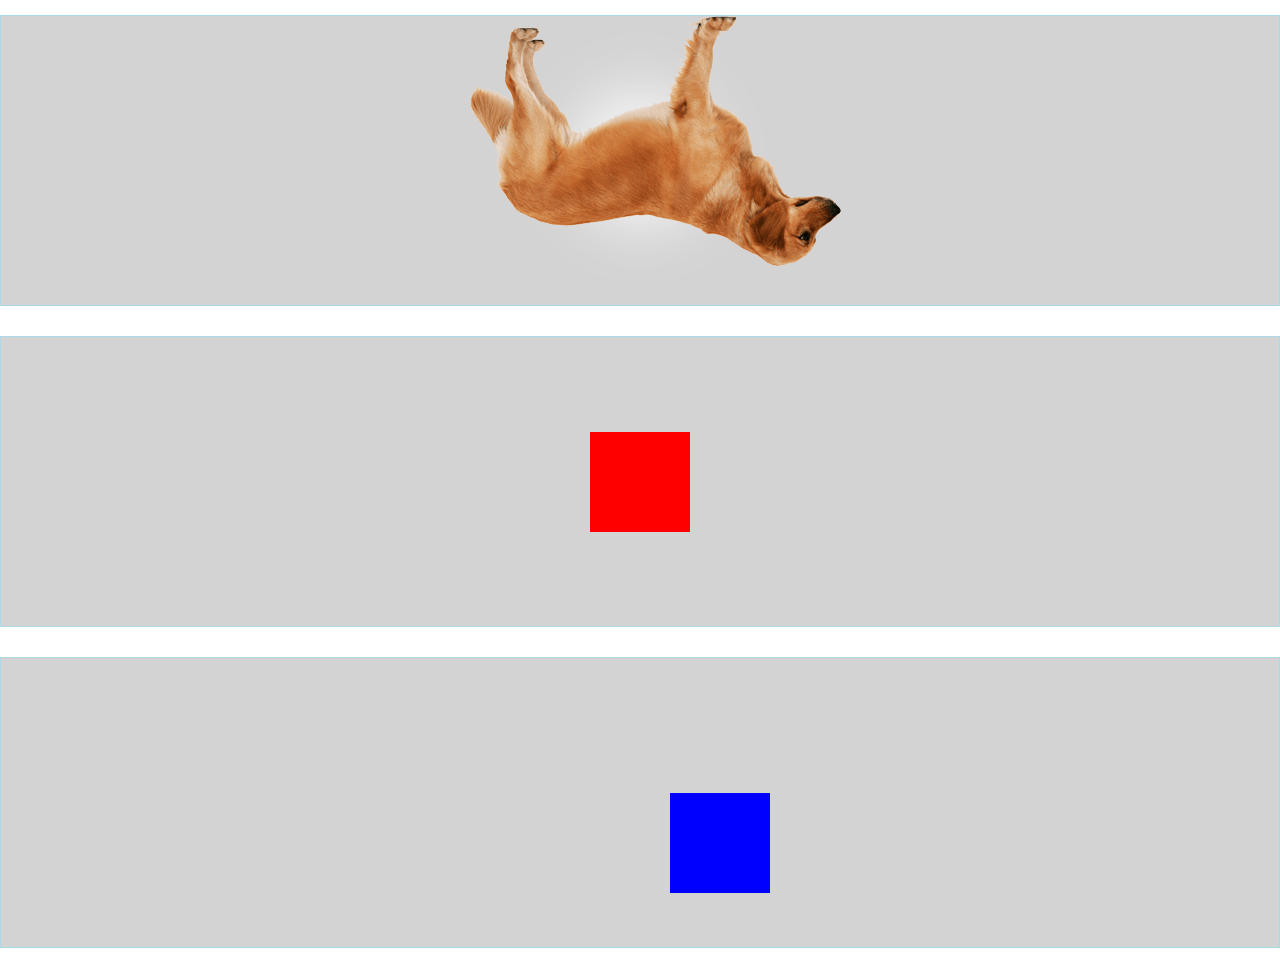
<file: 01_transforms/solved/index.html>
<!DOCTYPE html>
<html>
  <head>
    <link href="css/index.css" rel="stylesheet" type="text/css">
  </head>
  <body>
    <section class="grid">
      <div class="rotate gridChild">
        <img class="rotateMe" src="images/dog.png">
      </div>
      <div class="scale gridChild">
        <div class="scaleMe"></div>
      </div>
      <div class="translate gridChild">
        <div class="moveMe"></div>
      </div>
    </section>
  </body>
</html>
</file>
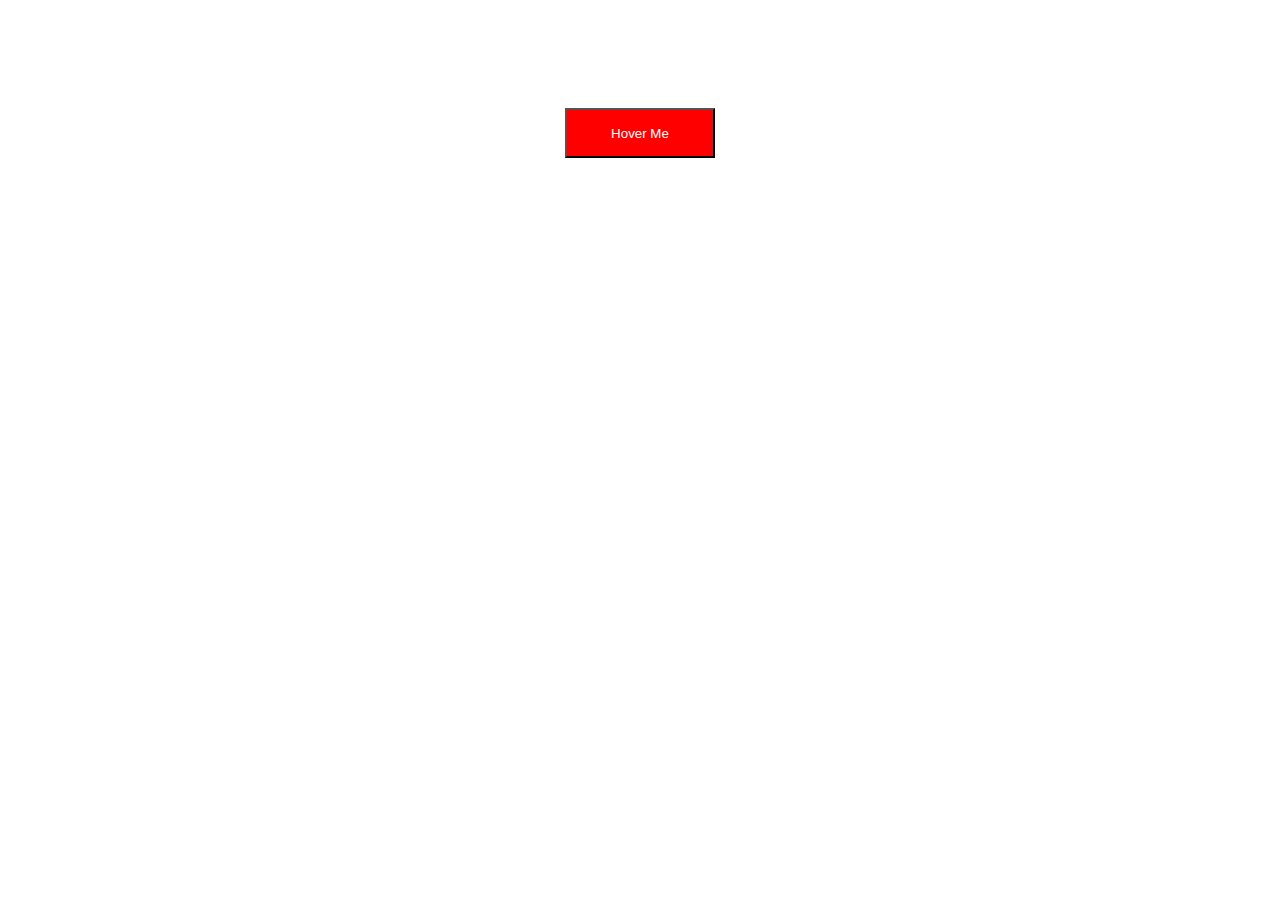
<file: 02_transitions/solved/index.html>
<!DOCTYPE html>
<html>
  <head>
    <link href="css/index.css" rel="stylesheet" type="text/css">
  </head>
  <body>
    <section class="grid">
      <button class="hoverMe">Hover Me</button>
    </section>
  </body>
</html>
</file>
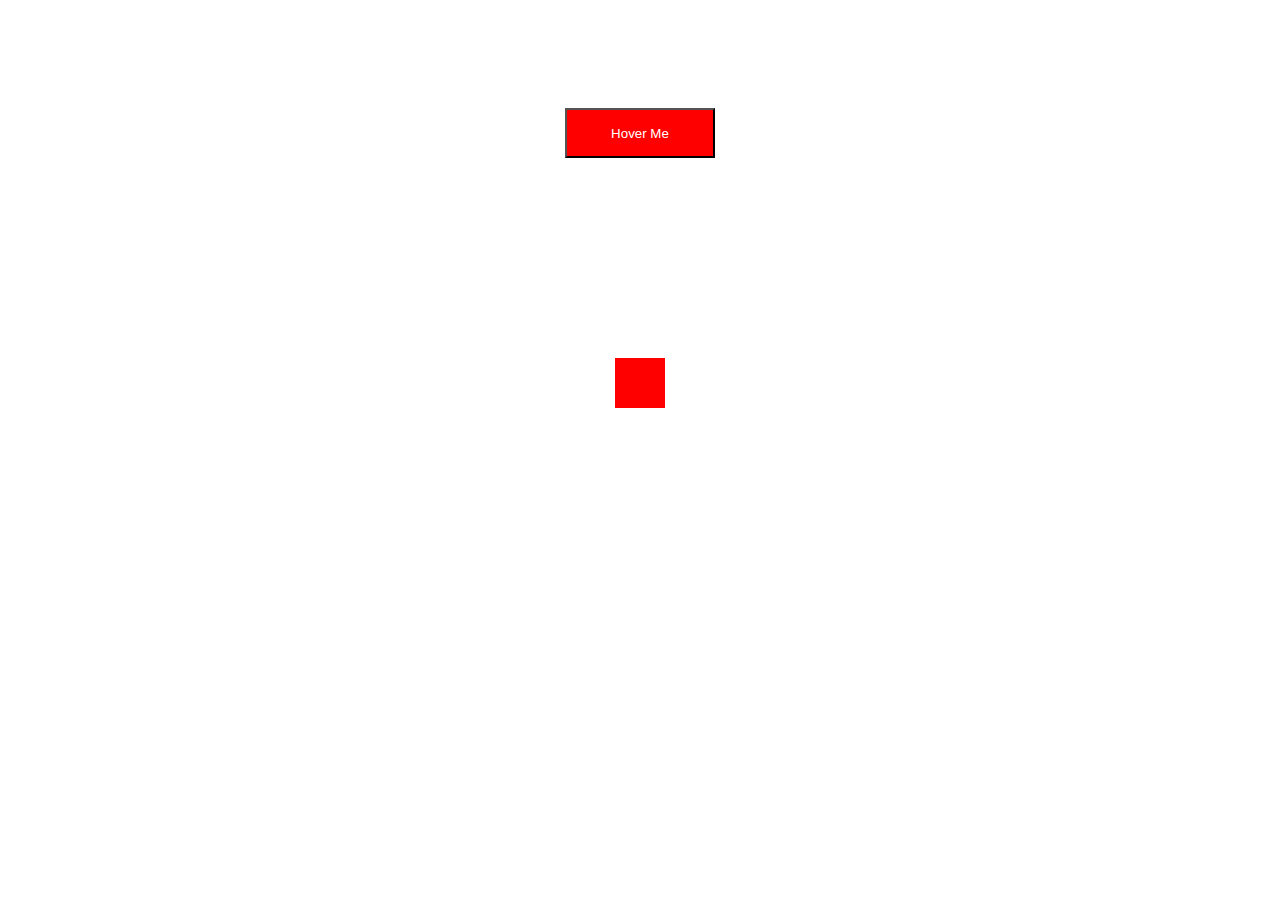
<file: 02_transitions/unsolved/index.html>
<!DOCTYPE html>
<html>
  <head>
    <link href="css/index.css" rel="stylesheet" type="text/css">
  </head>
  <body>
    <section class="grid">
      <button class="hoverMe">Hover Me</button>
      <div class="shrinkMe"></div>
    </section>
  </body>
</html>
</file>
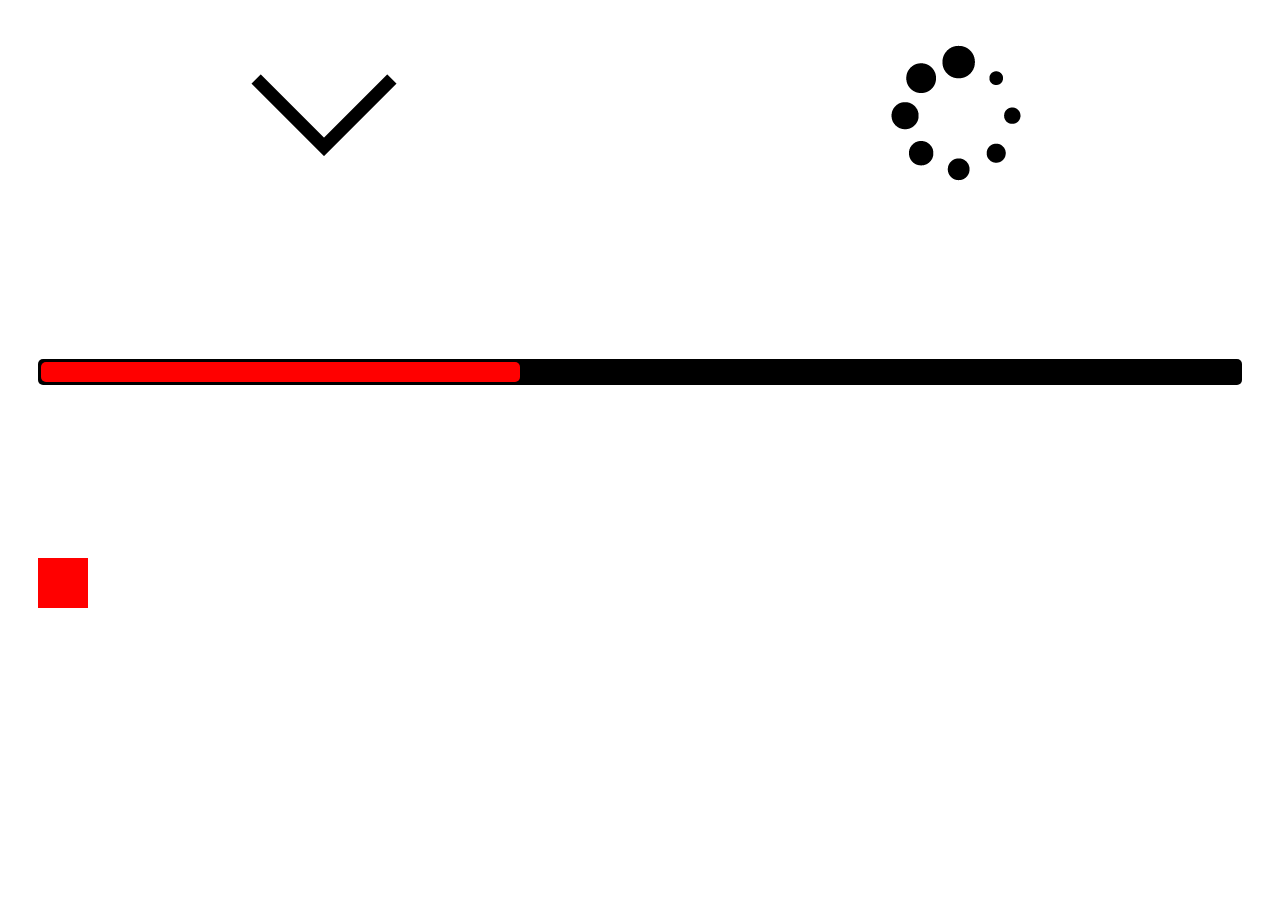
<file: 03_keyframes/solved/index.html>
<!DOCTYPE html>
<html>
  <head>
    <link href="css/index.css" rel="stylesheet" type="text/css">
  </head>
  <body>
    <section class="grid">
      <div class="gridChild arrow"><img class="bounceMe" src="images/downArrow.png"></div>
      <div class="gridChild preload"><img class="spinMe" src="images/preloader.png"></div>
      <div class="gridChild loadingBar">
        <div id="progressbar">
          <div class="orangeBar">
          </div>
        </div>
      </div>
      <div class="gridChild boxMove">
        <div class="movingBox">
        </div>
      </div>
    </section>
  </body>
</html>
</file>
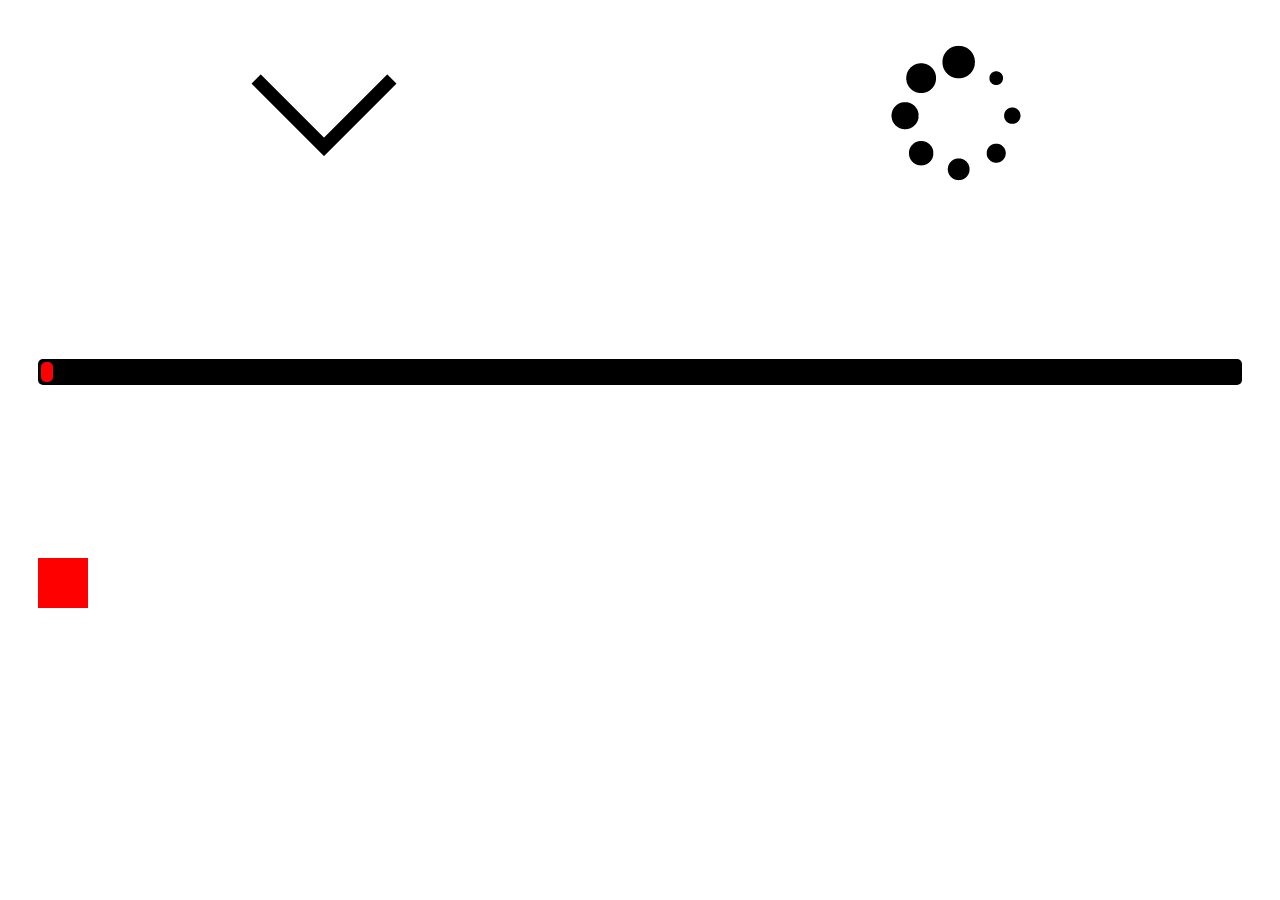
<file: 03_keyframes/unsolved/index.html>
<!DOCTYPE html>
<html>
  <head>
    <link href="css/index.css" rel="stylesheet" type="text/css">
  
  </head>
  <body>
    <section class="grid">

      <div class="gridChild arrow">
        <img class="bounceMe" src="images/downArrow.png">
      </div>

      <div class="gridChild preload">
        <img class="spinMe" src="images/preloader.png">
      </div>

      <div class="gridChild loadingBar">
        <div id="progressbar">
          <div id="orangeBar">
          </div>
        </div>
      </div>

      <div class="gridChild boxMove">
        <div class="movingBox">
        </div>
      </div>

    </section>
    <script src="script.js"></script>
  </body>
</html>
</file>
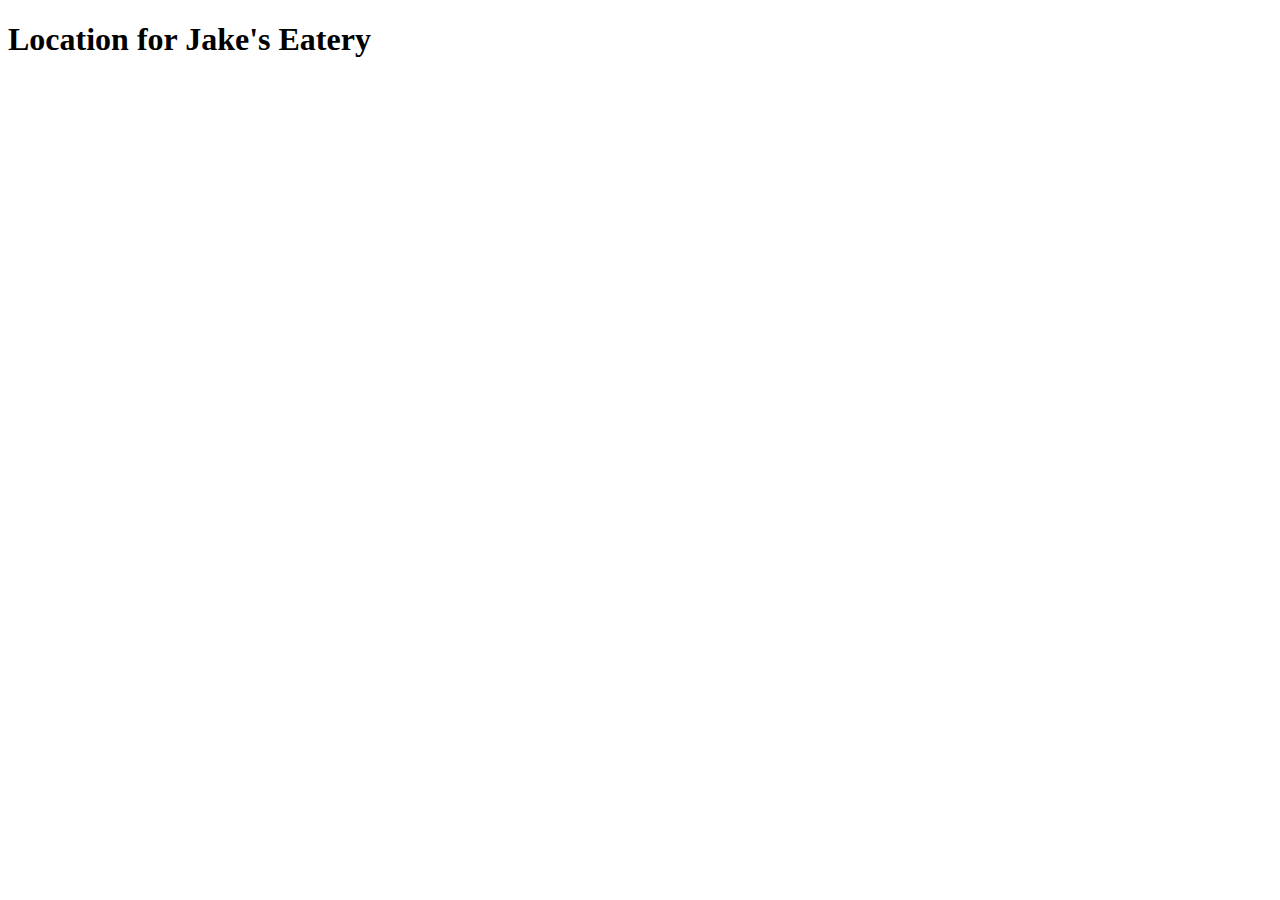
<file: jakes-begin/location.html>
<!DOCTYPE html>
<html lang="en">
<head>
    <meta charset="UTF-8">
    <meta http-equiv="X-UA-Compatible" content="IE=edge">
    <meta name="viewport" content="width=device-width, initial-scale=1.0">
    <title>Location</title>
</head>
<body>
    <h1>Location for Jake's Eatery</h1>
</body>
</html>
</file>
<file: 01_transforms/solved/css/index.css>
body {
  margin: 0;
}
.grid {
  display: grid;
  grid-template-columns: 1fr;
  grid-template-rows: 1fr 1fr 1fr;
  grid-template-areas:
  "rotate"
  "scale"
  "translate"
  ;
}
.rotate {
  grid-area: rotate;
  text-align: center;
}
.rotate img {
  transform: rotate(180deg);
}
.scale {
  grid-area: scale;
  justify-content: center;
  display: grid;
  align-items: center;
}
.scaleMe {
  width: 50px;
  height: 50px;
  background-color: red;
  margin: 0 auto;
  transform: scale(2);
}
.translate {
  grid-area: translate;
  justify-content: center;
  display: grid;
  align-items: center;
}
.moveMe {
  width: 100px;
  height: 100px;
  background-color: blue;
  transform: translate(80%, 40%);
}

.gridChild {
  background-color: lightgrey;
  border: 1px solid lightblue;
  margin: 15px 0px;
}
</file>
<file: 02_transitions/solved/css/index.css>
.grid {
  display: grid;
  grid-template-columns: 1fr;
  grid-template-rows: 1fr 1fr;
  align-items: center;
  justify-items: center;
  font-family: helvetica, arial, sans-serif;
  color: white;
  grid-template-areas:
  "hover"
  "disabled"
  ;
  height: 500px;
}
.hoverMe {
  grid-area: hover;
  background-color: red;
  color: white;
  width: 150px;
  text-align: center;
  height: 50px;
  transition: 0.3s;
}
/* active state */
.hoverMe:hover {
  background-color:blue;
}
</file>
<file: 02_transitions/unsolved/css/index.css>
.grid {
  display: grid;
  grid-template-columns: 1fr;
  grid-template-rows: 1fr 1fr;
  align-items: center;
  justify-items: center;
  font-family: helvetica, arial, sans-serif;
  color: white;
  grid-template-areas:
  "hover"
  "disabled"
  ;
  height: 500px;
}
.hoverMe {
  grid-area: hover;
  background-color: red;
  color: white;
  width: 150px;
  text-align: center;
  height: 50px;
  /* Add the css property transition here! */
  transition: all 0.5s ease;

}
/* active state */
.hoverMe:hover {
  /* Add your hover state css here. */
  background-color:blue;
  transform: scale(1.5) rotate(360deg);
  


}

.shrinkMe {
  width:50px;
  height:50px;
  background-color:red;
  transition: all 0.5s;
}

.shrinkMe:hover {
  
  filter: drop-shadow(5px 5px 4px #4444dd);
  transform: rotate(45deg) scale(3);
  
}
</file>
<file: 03_keyframes/solved/css/index.css>
.grid {
  display: grid;
  grid-template-columns: 1fr 1fr;
  grid-template-rows: 1fr 1fr;
  grid-template-areas:
  "arrow preload"
  "loadingBar loadingBar"
  "boxMove boxMove"
  ;
}
.gridChild {
  margin: 15px;
  padding: 15px;
  height: 200px;
}
.arrow {
  grid-area: arrow;
  text-align: center;
}
.preload {
  grid-area: preload;
  text-align: center;
}
.loadingBar {
  grid-area: loadingBar;
}
.boxMove {
  grid-area: boxMove;
}

.bounceMe {
  animation: bounceArrow .7s infinite;
}
.spinMe {
  animation: spin 2s infinite;
}
#progressbar {
  background-color: black;
  border-radius: 5px;
  margin-top: 61px;
  padding: 3px;
}
#progressbar > .orangeBar {
  background-color: red;
  width: 40%;
  /* Adjust with JavaScript */
  height: 20px;
  border-radius: 5px;
  animation: loadBar 4s;
  animation-fill-mode: forwards;
}
.movingBox {
  animation: movingBox 5s;
  width: 50px;
  height: 50px;
  background-color: red;
}


@keyframes bounceArrow {
  from {
    margin-top: 0px;
  }
  50% {
    margin-top: 7px;
  }
  to {
    margin-top: 0px;
  }
}

@keyframes spin {
  from {
    transform: rotate(180deg);
  }
  to {
    transform: rotate(-180deg);
  }
}

@keyframes loadBar {
  from {
    width: 40%;
  }
  to {
    width: 100%;
  }
}

@keyframes movingBox {
  from {
    transform: translate3d(0px, 0px, 0px);
  }
  25% {
    transform: translate3d(50px, 25px, 0px);
  }
  50% {
    transform: translate3d(100px, 50px, 0px);
  }
  75% {
    transform: translate3d(200px, 100px, 0px);
  }
  to {
    transform: translate3d(0px, 0px, 0px);
  }
}
</file>
<file: 03_keyframes/unsolved/css/index.css>
.bounceMe {
  /* Add the animation bounceArrow here */
  animation: bounceArrow .7s infinite;

}
.spinMe {
  /* Add the animation for spin on the line below  */
  animation: spin 2s infinite;
}
#progressbar {
  background-color: black;
  border-radius: 5px;
  margin-top: 61px;
  padding: 3px;
}
#progressbar > #orangeBar {
  background-color: red;
  width: 1%;
  height: 20px;
  border-radius: 5px;

  /* add the animation name here for the progress bar */
  
}


.movingBox {
  width: 50px;
  height: 50px;
  background-color: red;
  /* Add the animation name here to mox the box */

}


@keyframes bounceArrow {
  from {
    margin-top:0px;

  }
  50% {
    margin-top:7px;
  }
  to {
    margin-top:-7px;

  }
}

@keyframes spin {
  from {
transform: rotate(180deg);
  }
  to {
transform: rotate(-180deg);
  }
}

@keyframes loadBar {
  from {
    width:1%;
  }
  to {
width:100%;
  }
}

@keyframes movingBox {
  from {

  }
  25% {

  }
  50% {

  }
  75% {

  }
  to {

  }
}


/* these values are used to display the grid and items*/
.grid {
  display: grid;
  grid-template-columns: 1fr 1fr;
  grid-template-rows: 1fr 1fr;
  grid-template-areas:
  "arrow preload"
  "loadingBar loadingBar"
  "boxMove boxMove"
  ;
}
.gridChild {
  margin: 15px;
  padding: 15px;
  height: 200px;
}
.arrow {
  grid-area: arrow;
  text-align: center;
}
.preload {
  grid-area: preload;
  text-align: center;
}
.loadingBar {
  grid-area: loadingBar;
}
.boxMove {
  grid-area: boxMove;
}
</file>
